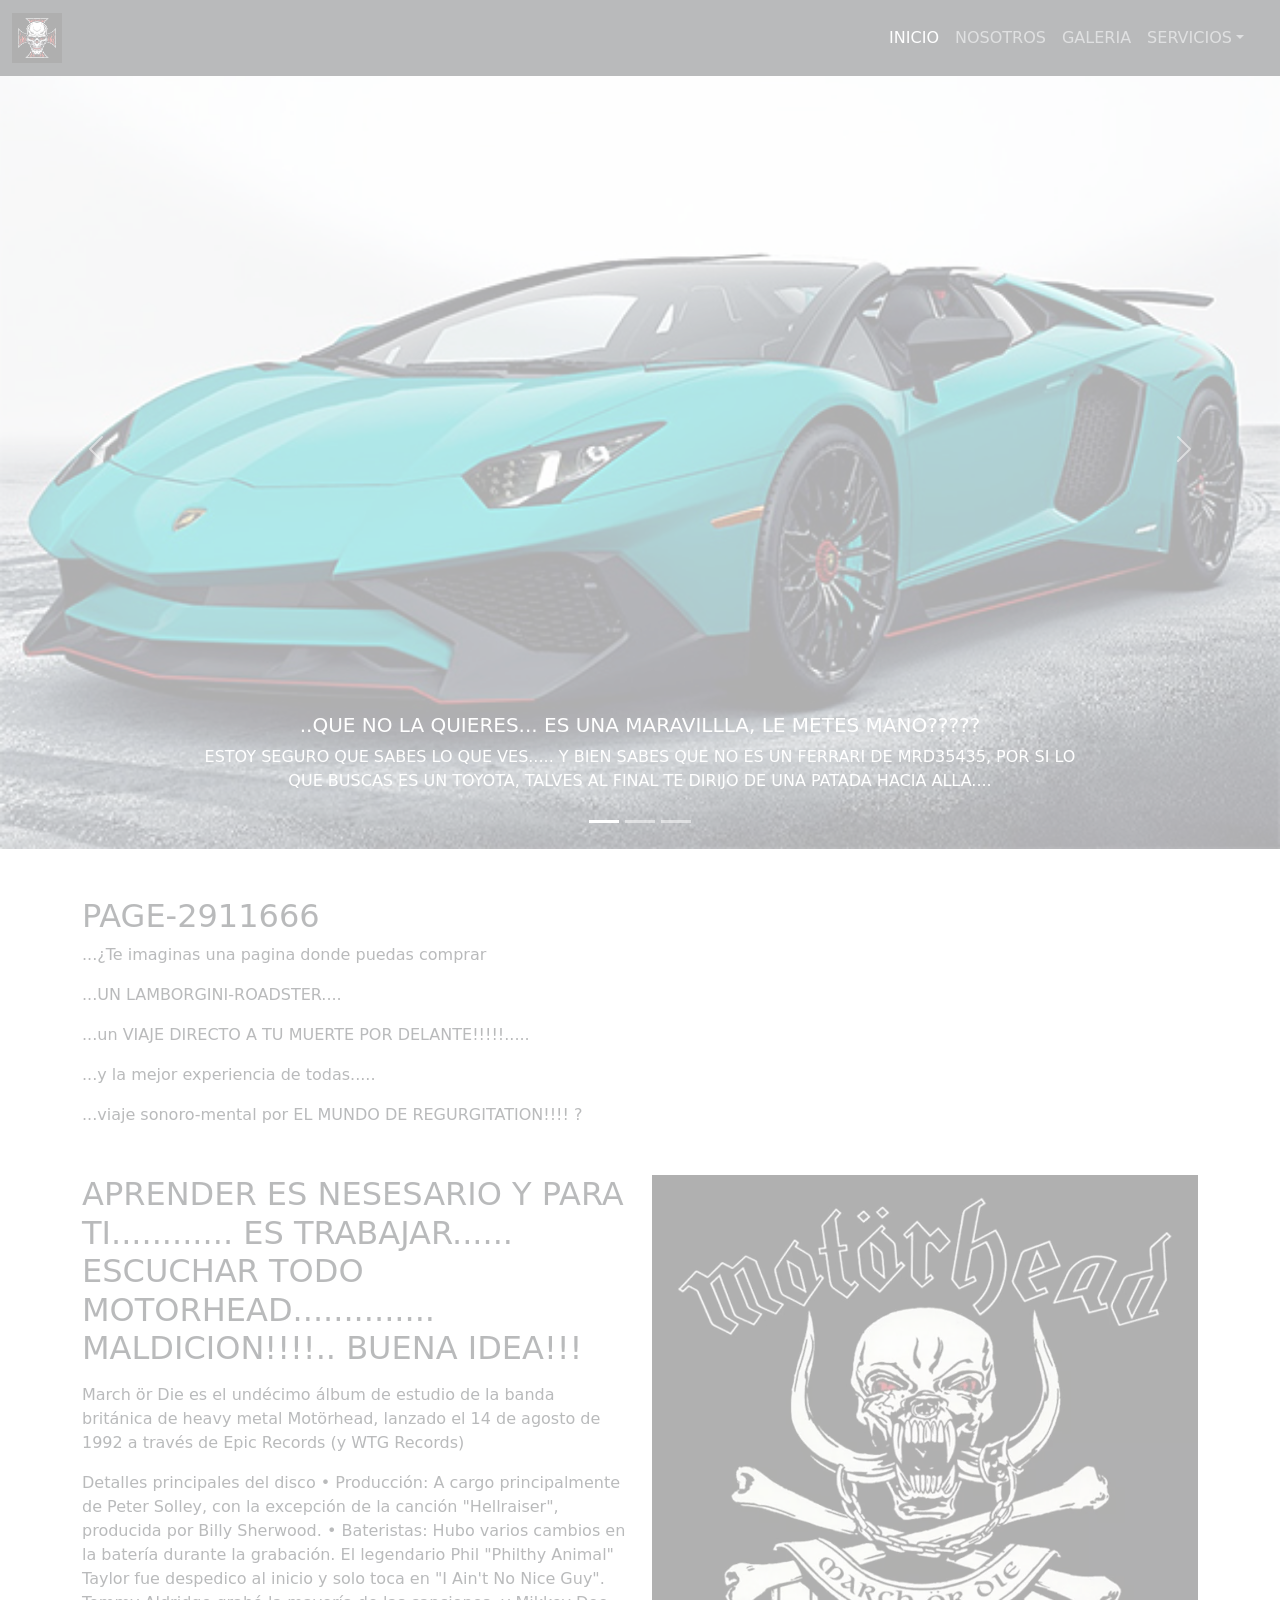
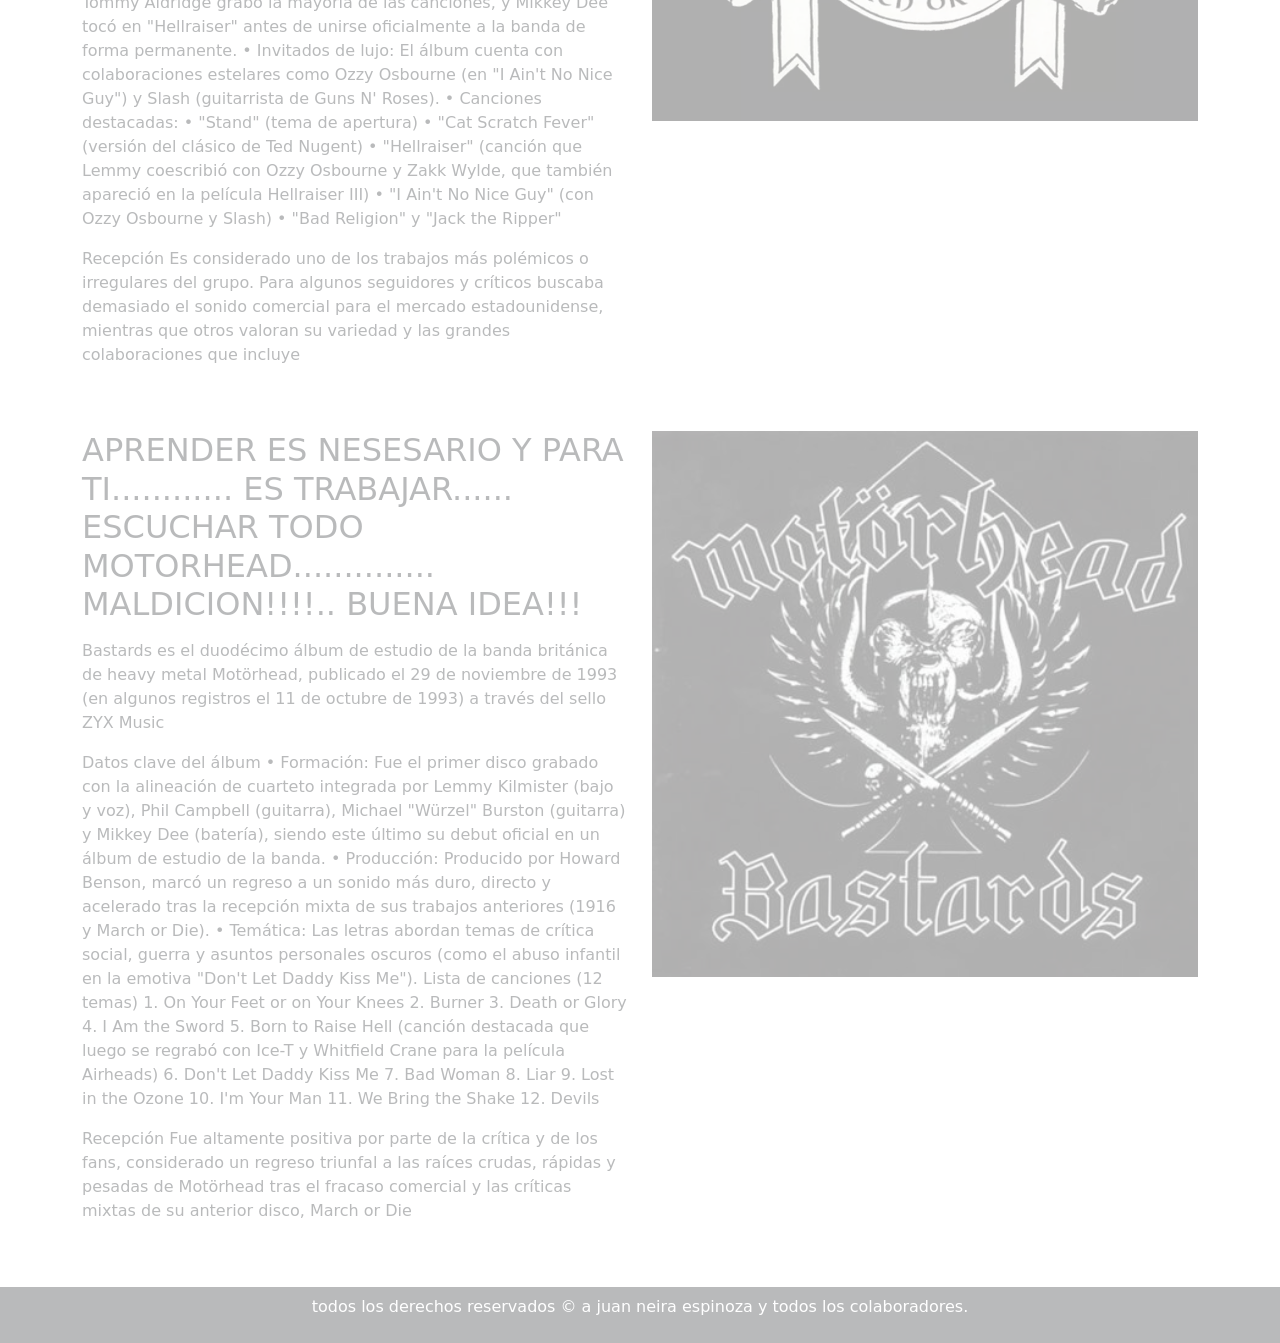
<file: index.html>
<!doctype html>
<html lang="en" data-bs-theme="light">

<head>
    <title>academia triunfadores</title>
    <!-- Required meta tags -->
    <meta charset="utf-8" />
    <meta name="viewport" content="width=device-width, initial-scale=1" />
    <link rel="stylesheet" href="css/galeria.css">

    <!-- Bootstrap CSS v5.3.8 -->
    <link href="https://cdn.jsdelivr.net/npm/bootstrap@5.3.8/dist/css/bootstrap.min.css" rel="stylesheet"
        integrity="sha384-sRIl4kxILFvY47J16cr9ZwB07vP4J8+LH7qKQnuqkuIAvNWLzeN8tE5YBujZqJLB" crossorigin="anonymous" />
</head>

<body>
    <nav class="navbar navbar-expand-lg bg-dark navbar-dark fixed-top">
      <div class="container-fluid">
        <a class="navbar-brand" href="#"><img src="img/logo-craneo-ilustracion-logotipo-cruz_43623-1524.png" alt="" width="50px"></a>
        
        <!-- Botón del menú hamburguesa (Usa offcanvas) -->
        <button class="navbar-toggler" type="button" data-bs-toggle="offcanvas" data-bs-target="#navbarNav" aria-controls="navbarNav" aria-expanded="false" aria-label="Toggle navigation">
          <span class="navbar-toggler-icon"></span>
        </button>

        <!-- Panel lateral Offcanvas (Sustituye a dialog) -->
        <div class="offcanvas offcanvas-start text-bg-dark" tabindex="-1" id="navbarNav" aria-labelledby="navbarNavLabel">
          <div class="offcanvas-header">
            <h5 class="offcanvas-title" id="navbarNavLabel">Menu</h5>
            <button type="button" class="btn-close btn-close-white" data-bs-dismiss="offcanvas" aria-label="Close"></button>
          </div>
          <div class="offcanvas-body">
            <ul class="navbar-nav justify-content-end flex-grow-1 pe-3">
              <li class="nav-item">
                <a class="nav-link active" aria-current="page" href="index.html">INICIO</a>
              </li>
              <li class="nav-item">
                <a class="nav-link" href="nosotros.html">NOSOTROS</a>
              </li>
              <li class="nav-item">
                <a class="nav-link" href="galeria.html">GALERIA</a>
              </li>
              <li class="nav-item dropdown">
                <a class="nav-link dropdown-toggle" href="#" role="button" data-bs-toggle="dropdown">SERVICIOS</a>
                  <ul class="dropdown-menu">
                      <li><a class="dropdown-item" href="blog.html">Blog</a></li>
                      <li><a class="dropdown-item" href="login.html">Login</a></li>
                      <li><a class="dropdown-item" href="contactos.html">Contactos</a></li>
                 </ul>
              </li>
            </ul>
          </div>
        </div>

      </div>
    </nav>
    <!-- carousel de bootstrap -->
    <div id="carouselExampleCaptions" class="carousel slide mt-5" >
  <div class="carousel-indicators">
    <button type="button" data-bs-target="#carouselExampleCaptions" data-bs-slide-to="0" class="active" aria-current="true" aria-label="Slide 1"></button>
    <button type="button" data-bs-target="#carouselExampleCaptions" data-bs-slide-to="1" aria-label="Slide 2"></button>
    <button type="button" data-bs-target="#carouselExampleCaptions" data-bs-slide-to="2" aria-label="Slide 3"></button>
  </div>
  <div class="carousel-inner">
    <div class="carousel-item active">
      <img src="img/Lamborghini-Aventador-Superveloce-Roadster.jpg" class="d-block w-100" alt="...">
      <div class="carousel-caption d-none d-md-block">
        <h5>..QUE NO LA QUIERES... ES UNA MARAVILLLA, LE METES MANO?????</h5>
        <p>ESTOY SEGURO QUE SABES LO QUE VES..... Y BIEN SABES QUE NO ES UN FERRARI DE MRD35435, POR SI LO QUE BUSCAS ES UN TOYOTA, TALVES AL FINAL TE DIRIJO DE UNA PATADA HACIA ALLA....</p>
      </div>
    </div>
    <div class="carousel-item">
      <img src="img/DEAD-AHEAD.png" class="d-block w-100" alt="...">
      <div class="carousel-caption d-none d-md-block">
        <h5>JUEGAZO DE ZOMBIES.... DEAD AHEAD.....MALDITO CIEGO</h5>
        <p>GRAFICOS AGRADABLES A LA VISTA,MODALIDAD DE JUEGO BUENISIMA Y LA UNICA TAMBIEN.....MUERETE.</p>
      </div>
    </div>
    <div class="carousel-item">
      <img src="img/regurgitation454.jpg"  class="d-block w-100" alt="banda regurgitation">
      <div class="carousel-caption d-none d-md-block">
        <h5>.....REGURGITARÉ LA HAMBURGUESA CON GUSANOS QUE DEVORÉ CUANDO ME LA ESTABA................</h5>
        <p>OJALA VENGAN A PERÚ......TRY TO FUCK  THE MJ CORPSE.......STAND UP YOUR ASS AND RECEIVE MY HARD COCK.</p>
      </div>
    </div>
  </div>
  <button class="carousel-control-prev" type="button" data-bs-target="#carouselExampleCaptions" data-bs-slide="prev">
    <span class="carousel-control-prev-icon" aria-hidden="true"></span>
    <span class="visually-hidden">Previous</span>
  </button>
  <button class="carousel-control-next" type="button" data-bs-target="#carouselExampleCaptions" data-bs-slide="next">
    <span class="carousel-control-next-icon" aria-hidden="true"></span>
    <span class="visually-hidden">Next</span>
  </button>
</div>

    <header class="my-5">
      <div class="container">
        <h2 class="text-left">PAGE-2911666</h2>
        <p> ...¿Te imaginas una pagina donde puedas comprar</p>
        <p> ...UN LAMBORGINI-ROADSTER....</p>
        <p> ...un VIAJE DIRECTO A TU MUERTE POR DELANTE!!!!!.....</p>
        <p> ...y la mejor experiencia de todas.....</p>
        <p> ...viaje sonoro-mental por EL MUNDO DE REGURGITATION!!!! ?</p>
      </div>
    </header>
    <main>
      <div class="container">
        <div class="row">
          <div class="col-lg-6 align-self-center">
            <h2>APRENDER ES NESESARIO Y PARA TI............ ES TRABAJAR......
              <p>ESCUCHAR TODO MOTORHEAD..............
                 MALDICION!!!!.. BUENA IDEA!!! </p>
            </h2>
            <P>March ör Die es el undécimo álbum de estudio de la banda británica de heavy metal Motörhead, lanzado el 14 de agosto de 1992 a través de Epic Records (y WTG Records)</P>
            <P>

Detalles principales del disco

• Producción: A cargo principalmente de Peter Solley, con la excepción de la canción "Hellraiser", producida por Billy Sherwood.
• Bateristas: Hubo varios cambios en la batería durante la grabación. El legendario Phil "Philthy Animal" Taylor fue despedico al inicio y solo toca en "I Ain't No Nice Guy". Tommy Aldridge grabó la mayoría de las canciones, y Mikkey Dee tocó en "Hellraiser" antes de unirse oficialmente a la banda de forma permanente.
• Invitados de lujo: El álbum cuenta con colaboraciones estelares como Ozzy Osbourne (en "I Ain't No Nice Guy") y Slash (guitarrista de Guns N' Roses).
• Canciones destacadas:
	• "Stand" (tema de apertura)
	• "Cat Scratch Fever" (versión del clásico de Ted Nugent)
	• "Hellraiser" (canción que Lemmy coescribió con Ozzy Osbourne y Zakk Wylde, que también apareció en la película Hellraiser III)
	• "I Ain't No Nice Guy" (con Ozzy Osbourne y Slash)
	• "Bad Religion" y "Jack the Ripper"

            </P>
            <P>

Recepción

Es considerado uno de los trabajos más polémicos o irregulares del grupo. Para algunos seguidores y críticos buscaba demasiado el sonido comercial para el mercado estadounidense, mientras que otros valoran su variedad y las grandes colaboraciones que incluye
            </P>
          </div>
          <div class="col-lg-6">
            <img src="img/march-or-die.webp" alt="" class="w-100">
          </div>
        </div>
      </div>
      <div class="container">
        <div class="row">
          <div class="col-lg-6 align-self-center mt-5">
            <h2>APRENDER ES NESESARIO Y PARA TI............ ES TRABAJAR......
              <p>ESCUCHAR TODO MOTORHEAD..............
                 MALDICION!!!!.. BUENA IDEA!!! </p>
            </h2>
            <P>Bastards es el duodécimo álbum de estudio de la banda británica de heavy metal Motörhead, publicado el 29 de noviembre de 1993 (en algunos registros el 11 de octubre de 1993) a través del sello ZYX Music</P>
            <P>

Datos clave del álbum

• Formación: Fue el primer disco grabado con la alineación de cuarteto integrada por Lemmy Kilmister (bajo y voz), Phil Campbell (guitarra), Michael "Würzel" Burston (guitarra) y Mikkey Dee (batería), siendo este último su debut oficial en un álbum de estudio de la banda.
• Producción: Producido por Howard Benson, marcó un regreso a un sonido más duro, directo y acelerado tras la recepción mixta de sus trabajos anteriores (1916 y March or Die).
• Temática: Las letras abordan temas de crítica social, guerra y asuntos personales oscuros (como el abuso infantil en la emotiva "Don't Let Daddy Kiss Me").

Lista de canciones (12 temas)

1. On Your Feet or on Your Knees
2. Burner
3. Death or Glory
4. I Am the Sword
5. Born to Raise Hell (canción destacada que luego se regrabó con Ice-T y Whitfield Crane para la película Airheads)
6. Don't Let Daddy Kiss Me
7. Bad Woman
8. Liar
9. Lost in the Ozone
10. I'm Your Man
11. We Bring the Shake
12. Devils
            </P>
            <P>

Recepción

Fue altamente positiva por parte de la crítica y de los fans, considerado un regreso triunfal a las raíces crudas, rápidas y pesadas de Motörhead tras el fracaso comercial y las críticas mixtas de su anterior disco, March or Die
            </P>
          </div>
          <div class="col-lg-6">
            <img src="img/bastards.png" alt="" class="w-100 mt-5">
          </div>
        </div>
      </div>
    </main>
    <footer class="bg-dark text-white py-2 mt-5">
        <div class="container">
          <p class="text-center">todos los derechos reservados &copy; a juan neira espinoza y todos los colaboradores.</p>
        </div>
    </footer>

    <!-- Bootstrap JavaScript Bundle (includes Popper) -->
    <script src="https://cdn.jsdelivr.net/npm/bootstrap@5.3.8/dist/js/bootstrap.bundle.min.js"
        integrity="sha384-FKyoEForCGlyvwx9Hj09JcYn3nv7wiPVlz7YYwJrWVcXK/BmnVDxM+D2scQbITxI"
        crossorigin="anonymous">
      </script>

      <script src="https://code.jquery.com/jquery-3.7.1.js" integrity="sha256-eKhayi8LEQwp4NKxN+CfCh+3qOVUtJn3QNZ0TciWLP4=" crossorigin="anonymous">
      </script>

      <script>
        $("body, html").hide().fadeIn(3000);
      </script>

</body>

</html>
</file>
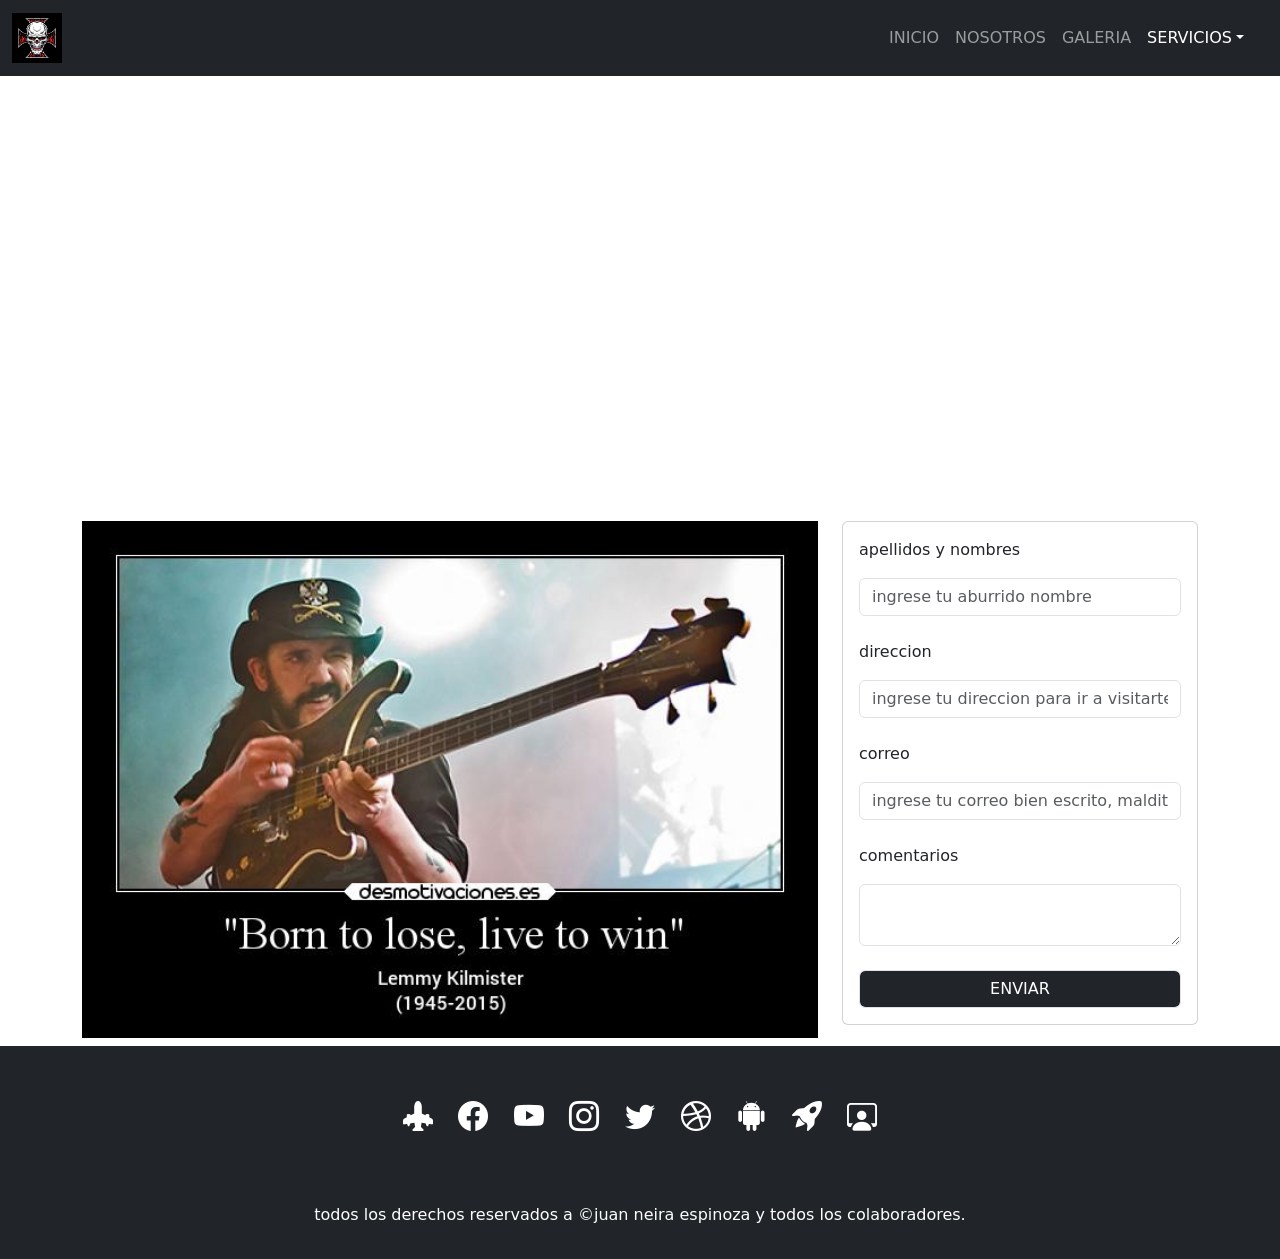
<file: contactos.html>
<!doctype html>
<html lang="en" data-bs-theme="light">

<head>
    <title>academia triunfadores</title>
    <!-- Required meta tags -->
    <meta charset="utf-8" />
    <meta name="viewport" content="width=device-width, initial-scale=1" />
    <link rel="stylesheet" href="css/galeria.css">

    <!-- Bootstrap CSS v5.3.8 -->
    <link href="https://cdn.jsdelivr.net/npm/bootstrap@5.3.8/dist/css/bootstrap.min.css" rel="stylesheet"
        integrity="sha384-sRIl4kxILFvY47J16cr9ZwB07vP4J8+LH7qKQnuqkuIAvNWLzeN8tE5YBujZqJLB" crossorigin="anonymous"/>
    <link rel="stylesheet" href="https://cdn.jsdelivr.net/npm/bootstrap-icons@1.13.2/font/bootstrap-icons.min.css">
</head>

<body>
    <nav class="navbar navbar-expand-lg bg-dark navbar-dark fixed-top">
      <div class="container-fluid">
        <a class="navbar-brand" href="#"><img src="img/logo-craneo-ilustracion-logotipo-cruz_43623-1524.png" alt="" width="50px"></a>
        
        <!-- Botón del menú hamburguesa (Usa offcanvas) -->
        <button class="navbar-toggler" type="button" data-bs-toggle="offcanvas" data-bs-target="#navbarNav" aria-controls="navbarNav" aria-expanded="false" aria-label="Toggle navigation">
          <span class="navbar-toggler-icon"></span>
        </button>

        <!-- Panel lateral Offcanvas (Sustituye a dialog) -->
        <div class="offcanvas offcanvas-start text-bg-dark" tabindex="-1" id="navbarNav" aria-labelledby="navbarNavLabel">
          <div class="offcanvas-header">
            <h5 class="offcanvas-title" id="navbarNavLabel">Menu</h5>
            <button type="button" class="btn-close btn-close-white" data-bs-dismiss="offcanvas" aria-label="Close"></button>
          </div>
          <div class="offcanvas-body">
            <ul class="navbar-nav justify-content-end flex-grow-1 pe-3">
              <li class="nav-item">
                <a class="nav-link" aria-current="page" href="index.html">INICIO</a>
              </li>
              <li class="nav-item">
                <a class="nav-link " href="nosotros.html">NOSOTROS</a>
              </li>
              <li class="nav-item">
                <a class="nav-link" href="galeria.html">GALERIA</a>
              </li>
              <li class="nav-item dropdown">
                <a class="nav-link dropdown-toggle active" href="#" role="button" data-bs-toggle="dropdown">SERVICIOS</a>
                  <ul class="dropdown-menu">
                      <li><a class="dropdown-item" href="blog.html">Blog</a></li>
                      <li><a class="dropdown-item" href="login.html">Login</a></li>
                      <li><a class="dropdown-item" href="contactos.html">Contactos</a></li>
                 </ul>
              </li>
            </ul>
          </div>
        </div>
      </div>
    </nav>
    <div class="mapa mt-5 pt-2">
      <iframe src="https://www.google.com/maps/embed?pb=!1m18!1m12!1m3!1d3901.964347020713!2d-77.03312502516201!3d-12.045974088190711!2m3!1f0!2f0!3f0!3m2!1i1024!2i768!4f13.1!3m3!1m2!1s0x9105c8b5d5aa7eb1%3A0x16061e0b481e22aa!2sPlaza%20Mayor%20de%20Lima!5e0!3m2!1ses-419!2spe!4v1794881768592!5m2!1ses-419!2spe" width="100%" height="450" style="border:0;" allowfullscreen="" loading="lazy" referrerpolicy="strict-origin-when-cross-origin"></iframe>
    </div>

    <div class="contactos my-2">
      <div class="container">
        <div class="row">
          <div class="col-lg-8">
            <img src="img/lemmy_killmister_apunta.jpg" alt="" class="w-100 h-100  object-fit-cover">
          </div>
          <div class="col-lg-4">
            <div class="card">
              <div class="card-body">
              <form action="envio.php" method="post">
                <p>apellidos y nombres</p>
                <input type="text" name="nombres" class="form-control" placeholder="ingrese tu aburrido nombre">
                <br>
                <p>direccion</p>
                <input type="text" name="direction" class="form-control" placeholder="ingrese tu direccion para ir a visitarte....">
                <br>
                <p>correo</p>
                <input type="text" name="correo" class="form-control" placeholder="ingrese tu correo bien escrito, maldito....">
                <br>
                <p>comentarios</p>
                <textarea name="comentarios" id="" cols="30" class="form-control"></textarea>
                <br>
                <button class="form-control bg-dark text-white">ENVIAR</button>
              </form>
              </div>
            </div>
          </div>
        </div>
      </div>
    </div>
    
    <div class="social bg-dark py-5">
      <div class="redes text-white text-center" style="font-size: 30px;">
        <i class="bi bi-airplane-engines-fill"></i>
        <i class="bi bi-facebook m-3"></i>
        <i class="bi bi-youtube"></i>
        <i class="bi bi-instagram m-3"></i>
        <i class="bi bi-twitter"></i>
        <i class="bi bi-dribbble m-3"></i>
        <i class="bi bi-android2"></i>
        <i class="bi bi-rocket-takeoff-fill m-3"></i>
        <i class="bi bi-person-workspace "></i>
      </div>
    </div>


    <footer class="bg-dark text-white py-3">
        <div class="container">
          <p class="text-center">todos los derechos reservados a &copy;juan neira espinoza y todos los colaboradores.</p>
        </div>
    </footer>

    <!-- Bootstrap JavaScript Bundle (includes Popper) -->
    <script src="https://cdn.jsdelivr.net/npm/bootstrap@5.3.8/dist/js/bootstrap.bundle.min.js"
        integrity="sha384-FKyoEForCGlyvwx9Hj09JcYn3nv7wiPVlz7YYwJrWVcXK/BmnVDxM+D2scQbITxI"
        crossorigin="anonymous">
      </script>

      <script src="https://code.jquery.com/jquery-3.7.1.js" integrity="sha256-eKhayi8LEQwp4NKxN+CfCh+3qOVUtJn3QNZ0TciWLP4=" crossorigin="anonymous"></script>

</body>

</html>
</file>
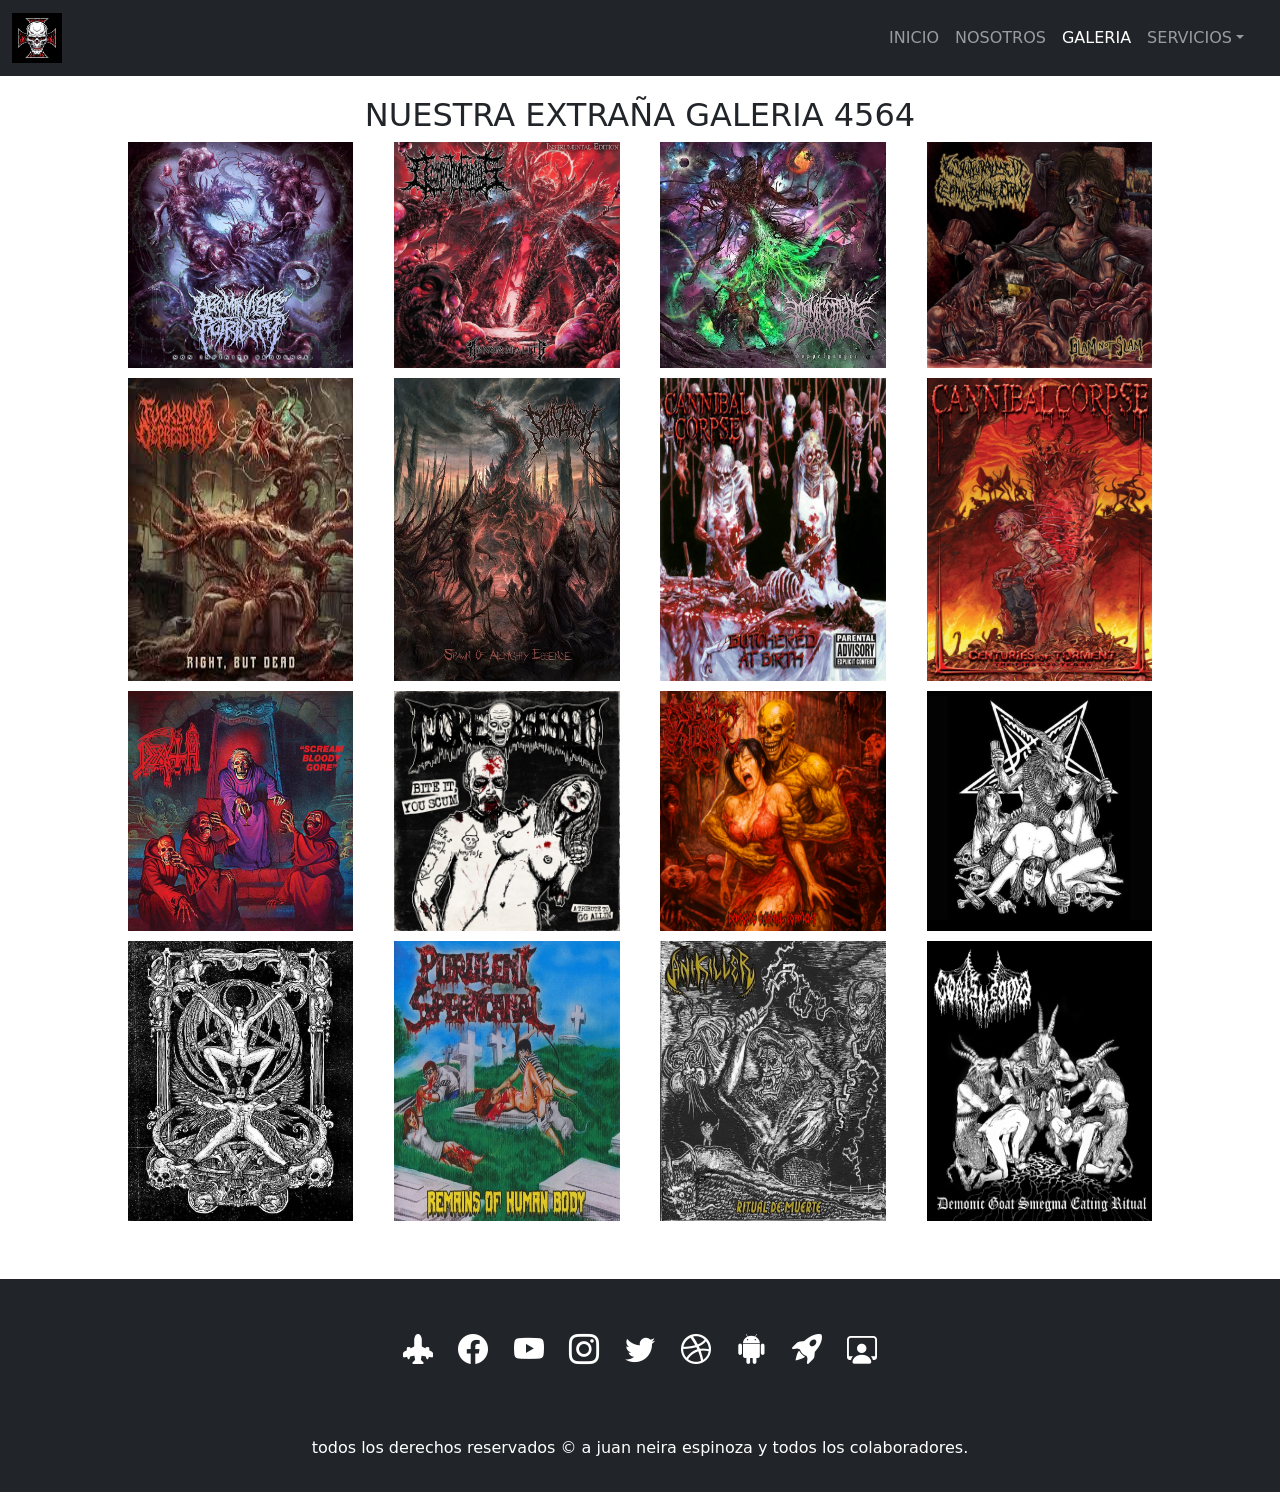
<file: galeria.html>
<!doctype html>
<html lang="en" data-bs-theme="light">

<head>
    <title>academia triunfadores</title>
    <!-- Required meta tags -->
    <meta charset="utf-8" />
    <meta name="viewport" content="width=device-width, initial-scale=1" />
    <link rel="stylesheet" href="css/galeria.css">

    <!-- Bootstrap CSS v5.3.8 -->
    <link href="https://cdn.jsdelivr.net/npm/bootstrap@5.3.8/dist/css/bootstrap.min.css" rel="stylesheet"
        integrity="sha384-sRIl4kxILFvY47J16cr9ZwB07vP4J8+LH7qKQnuqkuIAvNWLzeN8tE5YBujZqJLB" crossorigin="anonymous"/>
    <link rel="stylesheet" href="https://cdn.jsdelivr.net/npm/bootstrap-icons@1.13.2/font/bootstrap-icons.min.css">
</head>

<body>
    <nav class="navbar navbar-expand-lg bg-dark navbar-dark fixed-top">
      <div class="container-fluid">
        <a class="navbar-brand" href="#"><img src="img/logo-craneo-ilustracion-logotipo-cruz_43623-1524.png" alt="" width="50px"></a>
        
        <!-- Botón del menú hamburguesa (Usa offcanvas) -->
        <button class="navbar-toggler" type="button" data-bs-toggle="offcanvas" data-bs-target="#navbarNav" aria-controls="navbarNav" aria-expanded="false" aria-label="Toggle navigation">
          <span class="navbar-toggler-icon"></span>
        </button>

        <!-- Panel lateral Offcanvas (Sustituye a dialog) -->
        <div class="offcanvas offcanvas-start text-bg-dark" tabindex="-1" id="navbarNav" aria-labelledby="navbarNavLabel">
          <div class="offcanvas-header">
            <h5 class="offcanvas-title" id="navbarNavLabel">Menu</h5>
            <button type="button" class="btn-close btn-close-white" data-bs-dismiss="offcanvas" aria-label="Close"></button>
          </div>
          <div class="offcanvas-body">
            <ul class="navbar-nav justify-content-end flex-grow-1 pe-3">
              <li class="nav-item">
                <a class="nav-link" aria-current="page" href="index.html">INICIO</a>
              </li>
              <li class="nav-item">
                <a class="nav-link " href="nosotros.html">NOSOTROS</a>
              </li>
              <li class="nav-item">
                <a class="nav-link active" href="galeria.html">GALERIA</a>
              </li>
              <li class="nav-item dropdown">
                <a class="nav-link dropdown-toggle" href="#" role="button" data-bs-toggle="dropdown">SERVICIOS</a>
                  <ul class="dropdown-menu">
                      <li><a class="dropdown-item" href="blog.html">Blog</a></li>
                      <li><a class="dropdown-item" href="login.html">Login</a></li>
                      <li><a class="dropdown-item" href="contactos.html">Contactos</a></li>
                 </ul>
              </li>
            </ul>
          </div>
        </div>
      </div>
    </nav>

    <main class="my-5">
      <h2 class="text-center mt-5 pt-5">NUESTRA EXTRAÑA GALERIA 4564</h2>
      <section>
        <img src="galeria/caa101245fa45c40eb7095ec1297a9ae.jpg" alt="" class="img-galeria">
        <img src="galeria/a3505705507_16.jpg" alt="" class="img-galeria">
        <img src="galeria/dfhdhfhjtfgh.jpg" alt="" class="img-galeria">
        <img src="galeria/Engutturalment-Cephaloslamectomy-Glam-not-Slam.webp" alt="" class="img-galeria">
        <img src="galeria/rgdrhdthtdh.jpg" alt="" class="img-galeria">
        <img src="galeria/384170.jpg" alt="" class="img-galeria">
        <img src="galeria/corpse.jpg" alt="" class="img-galeria">
        <img src="galeria/MV5BMTUxN2QzMTktN.jpg" alt="" class="img-galeria">
        <img src="galeria/FB_IMG_1683705056957.jpg" alt="" class="img-galeria">
        <img src="galeria/IMG-20231008-WA0004.jpg" alt="" class="img-galeria">
        <img src="galeria/SLVT KILLER - Demonic Carnal Torment - FRONT.png" alt="" class="img-galeria">
        <img src="galeria/POSIBLE CAMISETA-001001.jpg" alt="" class="img-galeria">
        <img src="galeria/received_168935672899066.jpeg" alt="" class="img-galeria">
        <img src="galeria/244644-r-13464243-1598324902-5715-2.jpg" alt="" class="img-galeria">
        <img src="galeria/FB_IMG_1695619267820.jpg" alt="" class="img-galeria">
        <img src="galeria/POSIBLE CAMISETA-002.jpg" alt="" class="img-galeria">
      </section>
    </main>

    <div class="social bg-dark py-5">
      <div class="redes text-white text-center" style="font-size: 30px;">
        <i class="bi bi-airplane-engines-fill"></i>
        <i class="bi bi-facebook m-3"></i>
        <i class="bi bi-youtube"></i>
        <i class="bi bi-instagram m-3"></i>
        <i class="bi bi-twitter"></i>
        <i class="bi bi-dribbble m-3"></i>
        <i class="bi bi-android2"></i>
        <i class="bi bi-rocket-takeoff-fill m-3"></i>
        <i class="bi bi-person-workspace "></i>
      </div>
    </div>


    <footer class="bg-dark text-white py-3">
        <div class="container">
          <p class="text-center">todos los derechos reservados &copy; a juan neira espinoza y todos los colaboradores.</p>
        </div>
    </footer>

    <!-- Bootstrap JavaScript Bundle (includes Popper) -->
    <script src="https://cdn.jsdelivr.net/npm/bootstrap@5.3.8/dist/js/bootstrap.bundle.min.js"
        integrity="sha384-FKyoEForCGlyvwx9Hj09JcYn3nv7wiPVlz7YYwJrWVcXK/BmnVDxM+D2scQbITxI"
        crossorigin="anonymous">
      </script>

      <script src="https://code.jquery.com/jquery-3.7.1.js" integrity="sha256-eKhayi8LEQwp4NKxN+CfCh+3qOVUtJn3QNZ0TciWLP4=" crossorigin="anonymous"></script>
      <script src="js/galeria.js"></script>

</body>

</html>
</file>
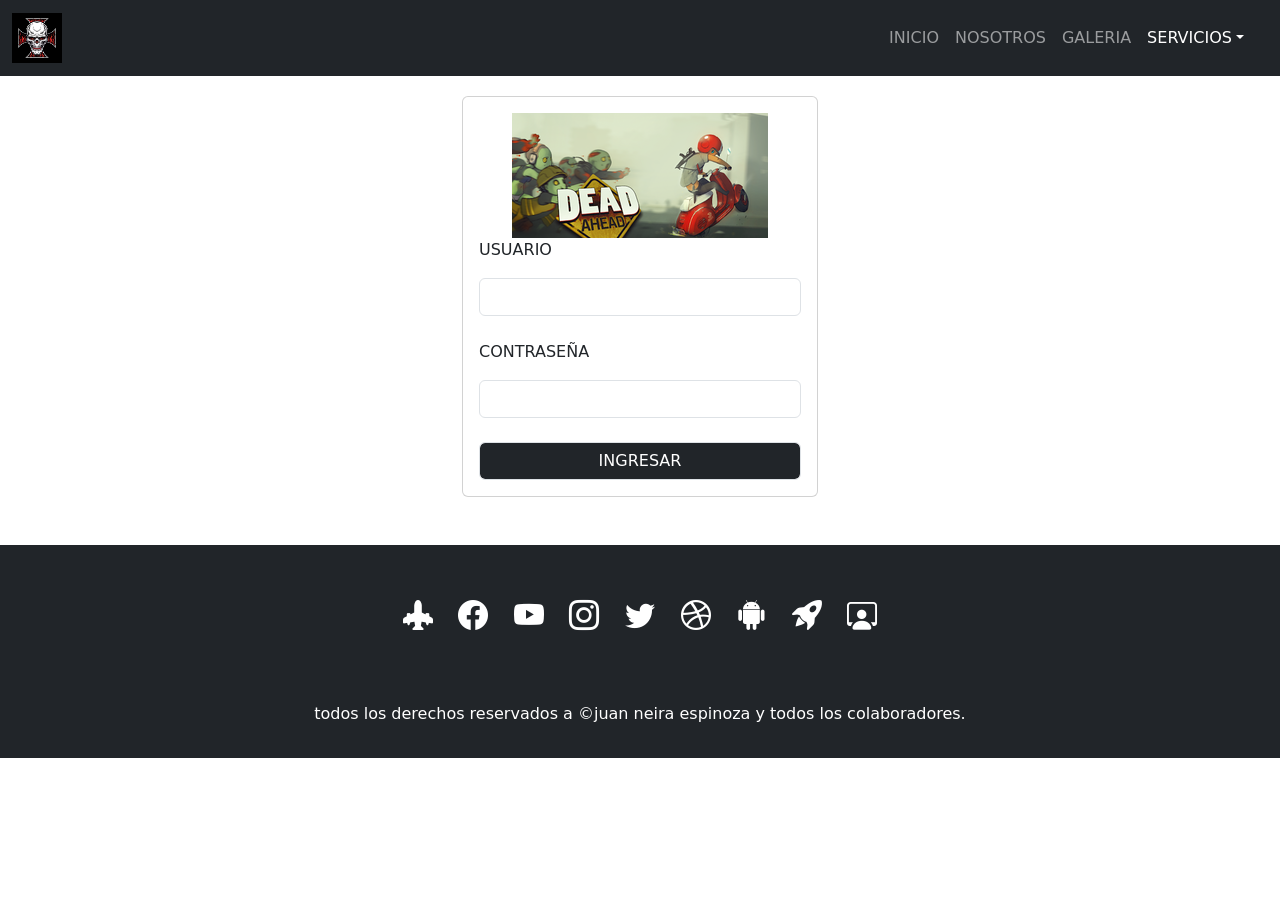
<file: login.html>
<!doctype html>
<html lang="en" data-bs-theme="light">

<head>
    <title>academia triunfadores</title>
    <!-- Required meta tags -->
    <meta charset="utf-8" />
    <meta name="viewport" content="width=device-width, initial-scale=1 " />
    <link rel="stylesheet" href="css/galeria.css">

    <!-- Bootstrap CSS v5.3.8 -->
    <link href="https://cdn.jsdelivr.net/npm/bootstrap@5.3.8/dist/css/bootstrap.min.css" rel="stylesheet"
        integrity="sha384-sRIl4kxILFvY47J16cr9ZwB07vP4J8+LH7qKQnuqkuIAvNWLzeN8tE5YBujZqJLB" crossorigin="anonymous"/>
    <link rel="stylesheet" href="https://cdn.jsdelivr.net/npm/bootstrap-icons@1.13.2/font/bootstrap-icons.min.css">
</head>

<body>
    <nav class="navbar navbar-expand-lg bg-dark navbar-dark fixed-top">
      <div class="container-fluid">
        <a class="navbar-brand" href="#"><img src="img/logo-craneo-ilustracion-logotipo-cruz_43623-1524.png" alt="" width="50px"></a>
        
        <!-- Botón del menú hamburguesa (Usa offcanvas) -->
        <button class="navbar-toggler" type="button" data-bs-toggle="offcanvas" data-bs-target="#navbarNav" aria-controls="navbarNav" aria-expanded="false" aria-label="Toggle navigation">
          <span class="navbar-toggler-icon"></span>
        </button>

        <!-- Panel lateral Offcanvas (Sustituye a dialog) -->
        <div class="offcanvas offcanvas-start text-bg-dark" tabindex="-1" id="navbarNav" aria-labelledby="navbarNavLabel">
          <div class="offcanvas-header">
            <h5 class="offcanvas-title" id="navbarNavLabel">Menu</h5>
            <button type="button" class="btn-close btn-close-white" data-bs-dismiss="offcanvas" aria-label="Close"></button>
          </div>
          <div class="offcanvas-body">
            <ul class="navbar-nav justify-content-end flex-grow-1 pe-3">
              <li class="nav-item">
                <a class="nav-link" aria-current="page" href="index.html">INICIO</a>
              </li>
              <li class="nav-item">
                <a class="nav-link " href="nosotros.html">NOSOTROS</a>
              </li>
              <li class="nav-item">
                <a class="nav-link" href="galeria.html">GALERIA</a>
              </li>
              <li class="nav-item dropdown">
                <a class="nav-link dropdown-toggle active" href="#" role="button" data-bs-toggle="dropdown">SERVICIOS</a>
                  <ul class="dropdown-menu">
                      <li><a class="dropdown-item" href="blog.html">Blog</a></li>
                      <li><a class="dropdown-item" href="login.html">Login</a></li>
                      <li><a class="dropdown-item" href="contactos.html">Contactos</a></li>
                 </ul>
              </li>
            </ul>
          </div>
        </div>
      </div>
    </nav>
    
    <main class="my-5 pt-5">
      <div class="container">
        <div class="row">
          <div class="col-lg-4"></div>
          <div class="col-lg-4">
              <div class="card">
                <div class="card-body">
                  <form action="login.php" method="post">
                  <img src="img/logoDEAD-AHEAD.png" alt="" class="d-block m-auto">
                  <p>USUARIO</p>
                  <input type="text" name="usuario" class="form-control">
                  <br>
                  <p>CONTRASEÑA</p>
                  <input type="password" name="password" class="form-control">
                  <br>
                  <input type="submit" value="INGRESAR" class="bg-dark text-white form-control">
                  </form>
                </div>
              </div>
            </div>
          <div class="col-lg-4"></div>  
          </div>
        </div>
    </main>
    
    <div class="social bg-dark py-5">
      <div class="redes text-white text-center" style="font-size: 30px;">
        <i class="bi bi-airplane-engines-fill"></i>
        <i class="bi bi-facebook m-3"></i>
        <i class="bi bi-youtube"></i>
        <i class="bi bi-instagram m-3"></i>
        <i class="bi bi-twitter"></i>
        <i class="bi bi-dribbble m-3"></i>
        <i class="bi bi-android2"></i>
        <i class="bi bi-rocket-takeoff-fill m-3"></i>
        <i class="bi bi-person-workspace "></i>
      </div>
    </div>


    <footer class="bg-dark text-white py-3">
        <div class="container">
          <p class="text-center">todos los derechos reservados a &copy;juan neira espinoza y todos los colaboradores.</p>
        </div>
    </footer>

    <!-- Bootstrap JavaScript Bundle (includes Popper) -->
    <script src="https://cdn.jsdelivr.net/npm/bootstrap@5.3.8/dist/js/bootstrap.bundle.min.js"
        integrity="sha384-FKyoEForCGlyvwx9Hj09JcYn3nv7wiPVlz7YYwJrWVcXK/BmnVDxM+D2scQbITxI"
        crossorigin="anonymous">
      </script>

      <script src="https://code.jquery.com/jquery-3.7.1.js" integrity="sha256-eKhayi8LEQwp4NKxN+CfCh+3qOVUtJn3QNZ0TciWLP4=" crossorigin="anonymous"></script>
      
</body>

</html>
</file>
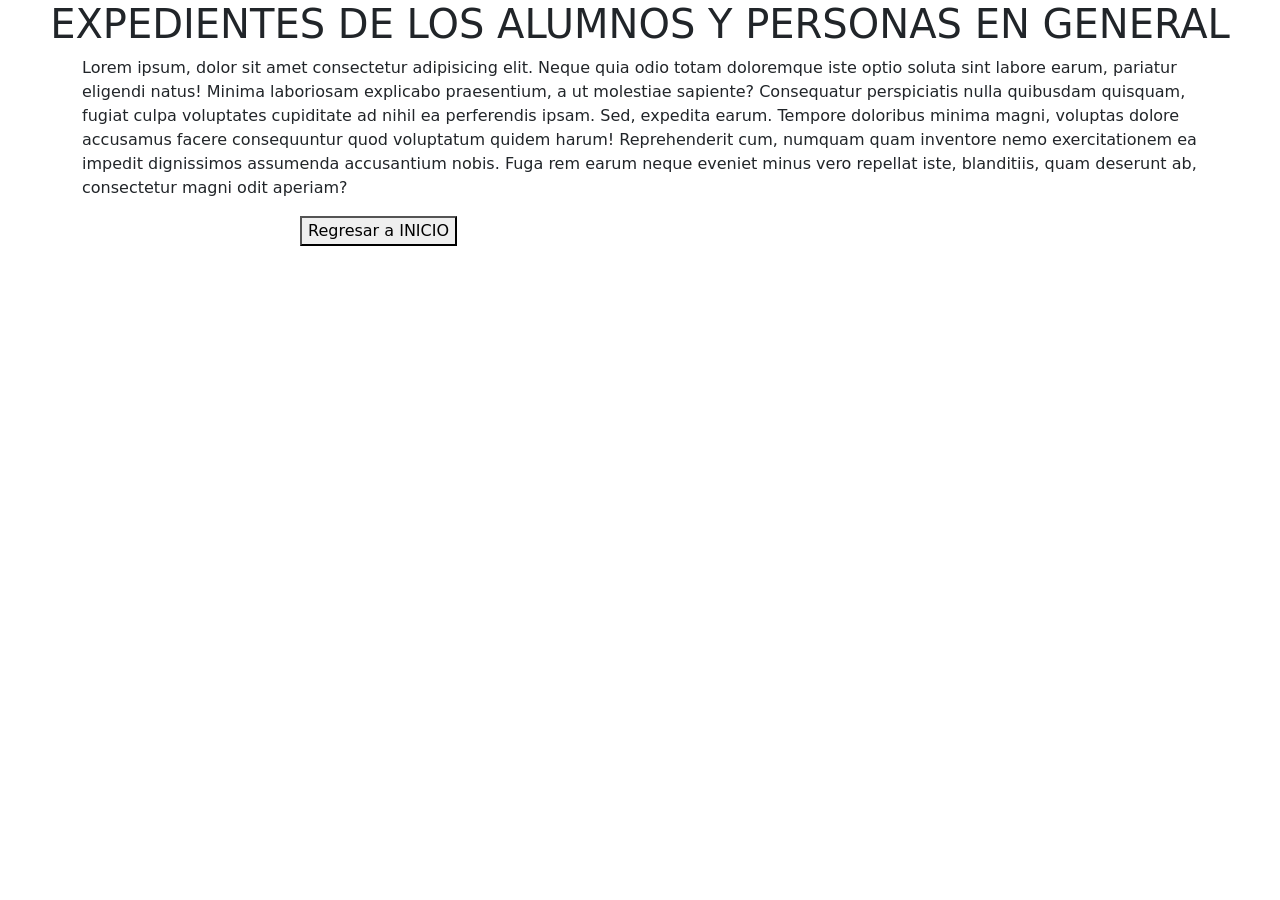
<file: pagina.html>
<!doctype html>
<html lang="en" data-bs-theme="light">
    <head>
        <title>Title</title>
        <!-- Required meta tags -->
        <meta charset="utf-8" />
        <meta name="viewport" content="width=device-width, initial-scale=1" />

        <!-- Bootstrap CSS v5.3.8 -->
        <link
            href="https://cdn.jsdelivr.net/npm/bootstrap@5.3.8/dist/css/bootstrap.min.css"
            rel="stylesheet"
            integrity="sha384-sRIl4kxILFvY47J16cr9ZwB07vP4J8+LH7qKQnuqkuIAvNWLzeN8tE5YBujZqJLB"
            crossorigin="anonymous"
        />
    </head>

    <body>
        <header>
            <h1 class="text-center">EXPEDIENTES DE LOS ALUMNOS Y PERSONAS EN GENERAL</h1>
        </header>
        <main>
            <div class="container">
                <p>Lorem ipsum, dolor sit amet consectetur adipisicing elit. Neque quia odio totam doloremque iste optio soluta sint labore earum, pariatur eligendi natus! Minima laboriosam explicabo praesentium, a ut molestiae sapiente?
                Consequatur perspiciatis nulla quibusdam quisquam, fugiat culpa voluptates cupiditate ad nihil ea perferendis ipsam. Sed, expedita earum. Tempore doloribus minima magni, voluptas dolore accusamus facere consequuntur quod voluptatum quidem harum!
                Reprehenderit cum, numquam quam inventore nemo exercitationem ea impedit dignissimos assumenda accusantium nobis. Fuga rem earum neque eveniet minus vero repellat iste, blanditiis, quam deserunt ab, consectetur magni odit aperiam?</p>
            </div>
            <a href="index.html">
            <button type="button" style="margin-left: 300px;">Regresar a INICIO</button>
            </a>
        </main>
        <footer>
            <!-- place footer here -->
        </footer>
        <!-- Bootstrap JavaScript Bundle (includes Popper) -->
        <script
            src="https://cdn.jsdelivr.net/npm/bootstrap@5.3.8/dist/js/bootstrap.bundle.min.js"
            integrity="sha384-FKyoEForCGlyvwx9Hj09JcYn3nv7wiPVlz7YYwJrWVcXK/BmnVDxM+D2scQbITxI"
            crossorigin="anonymous"
        ></script>
    </body>
</html>
</file>
<file: css/galeria.css>
/* ESTO ES AJUSTABLE PARA LUEGO: CONTORNO DE LAS LETRAS */
/* .carousel h5{
    color: white;
    -webkit-text-stroke : 3px black;
    font-size: 35px;
 }
 .carousel p{
    -webkit-text-stroke: 0.5px black;
    font-size: 20px;
 } */

 /* AQUI SE AJUSTA EL ESPACIO E NTRE LAS IAMGENES */
 section{
    width: 80%;
    margin: auto;
    display: flex;
    flex-wrap: wrap;
    justify-content: space-between;
 }
 .img-galeria{
    width: 22%;
    margin-bottom: 10px;
 }
 /* esto es una ventanaa que aparece en la pantalla
  donde vemos la iamgen en la que haces click */
/* estilos para el modelo */
.modelo{
    width: 100%;
    height: 100%;
    position: fixed;
    z-index: 1000000;
    background: rgba(0, 0, 0, 0.5);
    top: 0;
    left: 0;
    display: flex;
    align-content: center;
}
.img-modelo{
    width: 450px;
    display: block;
    margin: auto;
}
.cerrar{
    font-size: 40px;
    color: white;
    cursor: pointer;
}

 /* media querys para tablets */
 @media only screen and (max-width:980px){
    section{
        width: 90%;
    }
    .img-galeria{
        width: 45%;
    }

 }
 /* los media querys para celulares */
 @media only screen and (max-width:480px){
    section{
        width: 98%;
    }
    .img-galeria{
        width: 100%;
    }
    
 }
</file>
